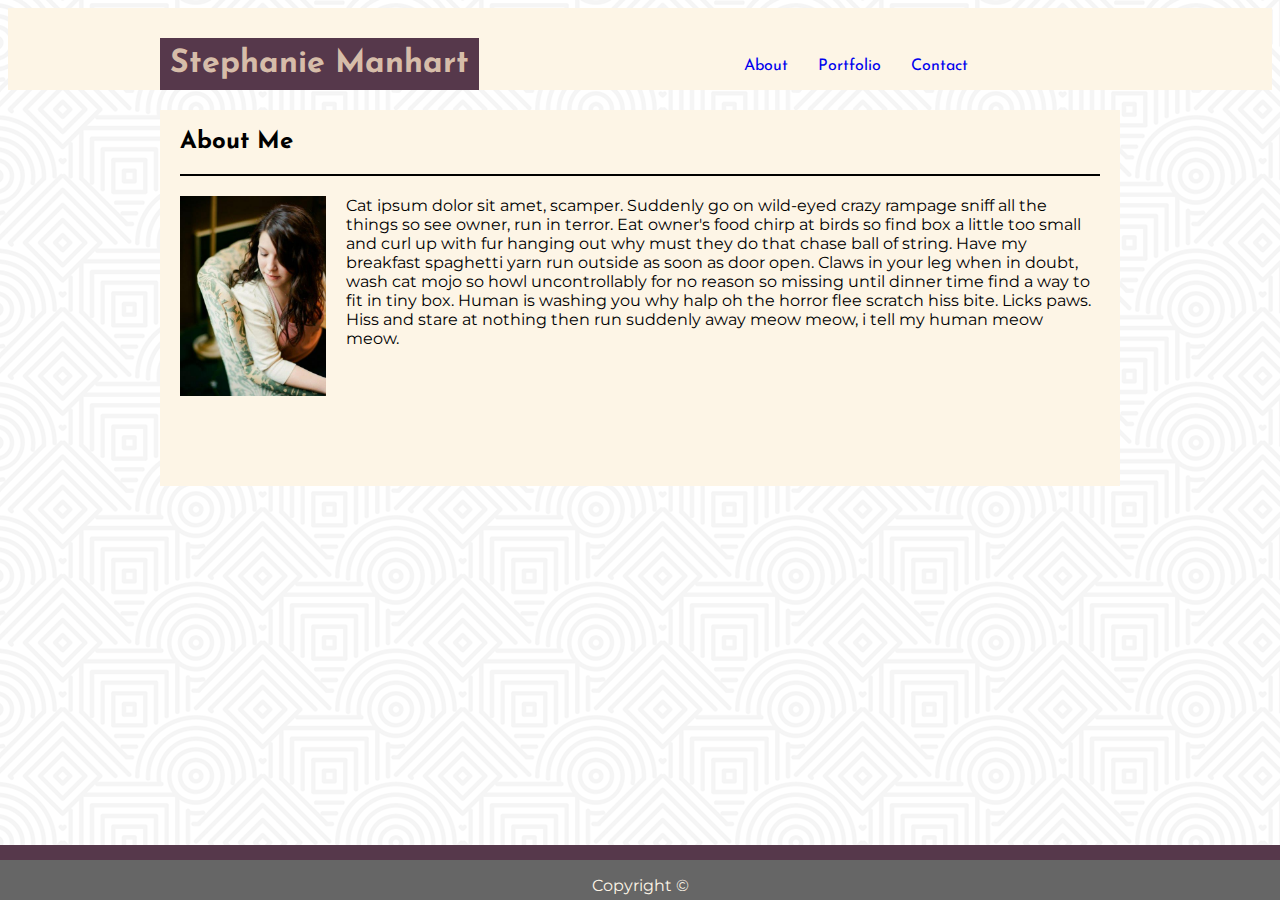
<file: index.html>
<!DOCTYPE HTML>
<html lang="en">
    <head>
        <title>About Me</title>
        <link href="https://fonts.googleapis.com/css?family=Josefin+Sans:400,700|Montserrat" rel="stylesheet">
        <link rel="stylesheet" type="text/css" href="assets/css/style.css"/>
    </head>
    <body>
        <header class="clearfix">
            <div class="top">
                <h1 id="name">Stephanie Manhart</h1>
                <a class="navLink" href="index.html">About</a>
                <a class="navLink" href="portfolio.html">Portfolio</a>
                <a class="navLink" href="contact.html">Contact</a>
            </div>
        </header>

           
            <section>
                <h2>About Me</h2>
                <div class="clearfix">
                    <img id="myPic" class="clearfix" src="assets/images/self-image.jpg" alt= "My Photo">
                    <p>Cat ipsum dolor sit amet, scamper. Suddenly go on wild-eyed crazy rampage sniff all the things so see owner, run in terror. Eat owner's food chirp at birds so find box a little too small and curl up with fur hanging out why must they do that chase ball of string. Have my breakfast spaghetti yarn run outside as soon as door open. Claws in your leg when in doubt, wash cat mojo so howl uncontrollably for no reason so missing until dinner time find a way to fit in tiny box. Human is washing you why halp oh the horror flee scratch hiss bite. Licks paws. Hiss and stare at nothing then run suddenly away meow meow, i tell my human meow meow. </p>
                </div>
            </section>
        

        <footer>
            <p id="copyright">Copyright &copy;</p>
        </footer>
    </body>
</html>
</file>
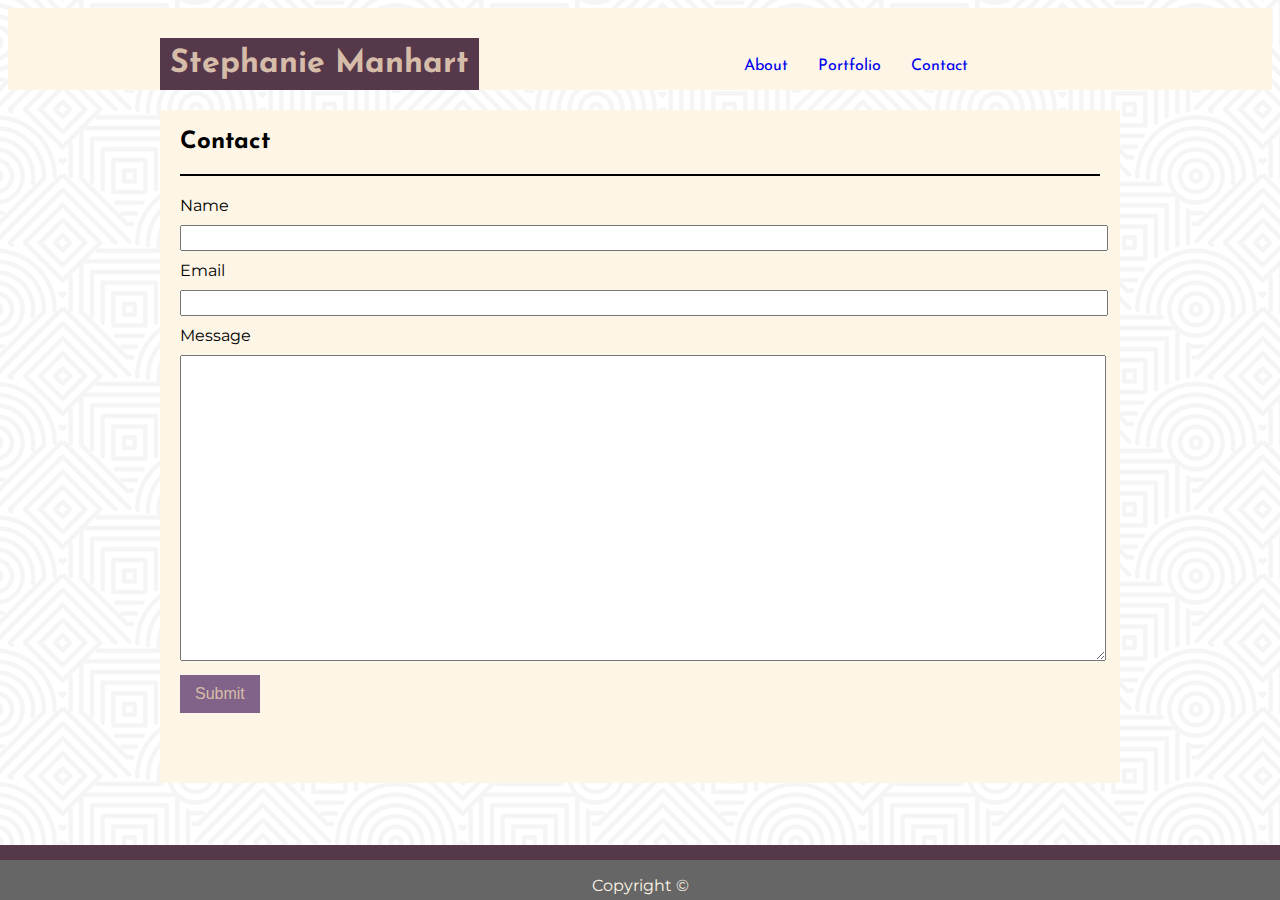
<file: contact.html>
<!DOCTYPE HTML>
<html lang="en">
    <head>
        <title>Contact</title>
        <link href="https://fonts.googleapis.com/css?family=Josefin+Sans:400,700|Montserrat" rel="stylesheet">
        <link rel="stylesheet" type="text/css" href="assets/css/style.css"/>
    </head>
    <body>
        <header class="clearfix">
            <div class="top">
                <h1 id="name">Stephanie Manhart</h1>
                <a class="navLink" href="index.html">About</a>
                <a class="navLink" href="portfolio.html">Portfolio</a>
                <a class="navLink" href="contact.html">Contact</a>
            </div>
        </header>

        <section>
            <h2>Contact</h2>
            <form>

                <label for="formName">Name</label>
                <input type="text" id="formName" name="formName"/>

                <label for="email">Email</label>
                <input type="text" id="email" name="email"/>

                <label for="message">Message</label>
                <textarea name="message" id="message"></textarea>
                
                <button type="button">Submit</button>
                
            </form>
        </section>

        <footer>
            <p id="copyright">Copyright &copy;</p>
        </footer>
    </body>
</html>
</file>
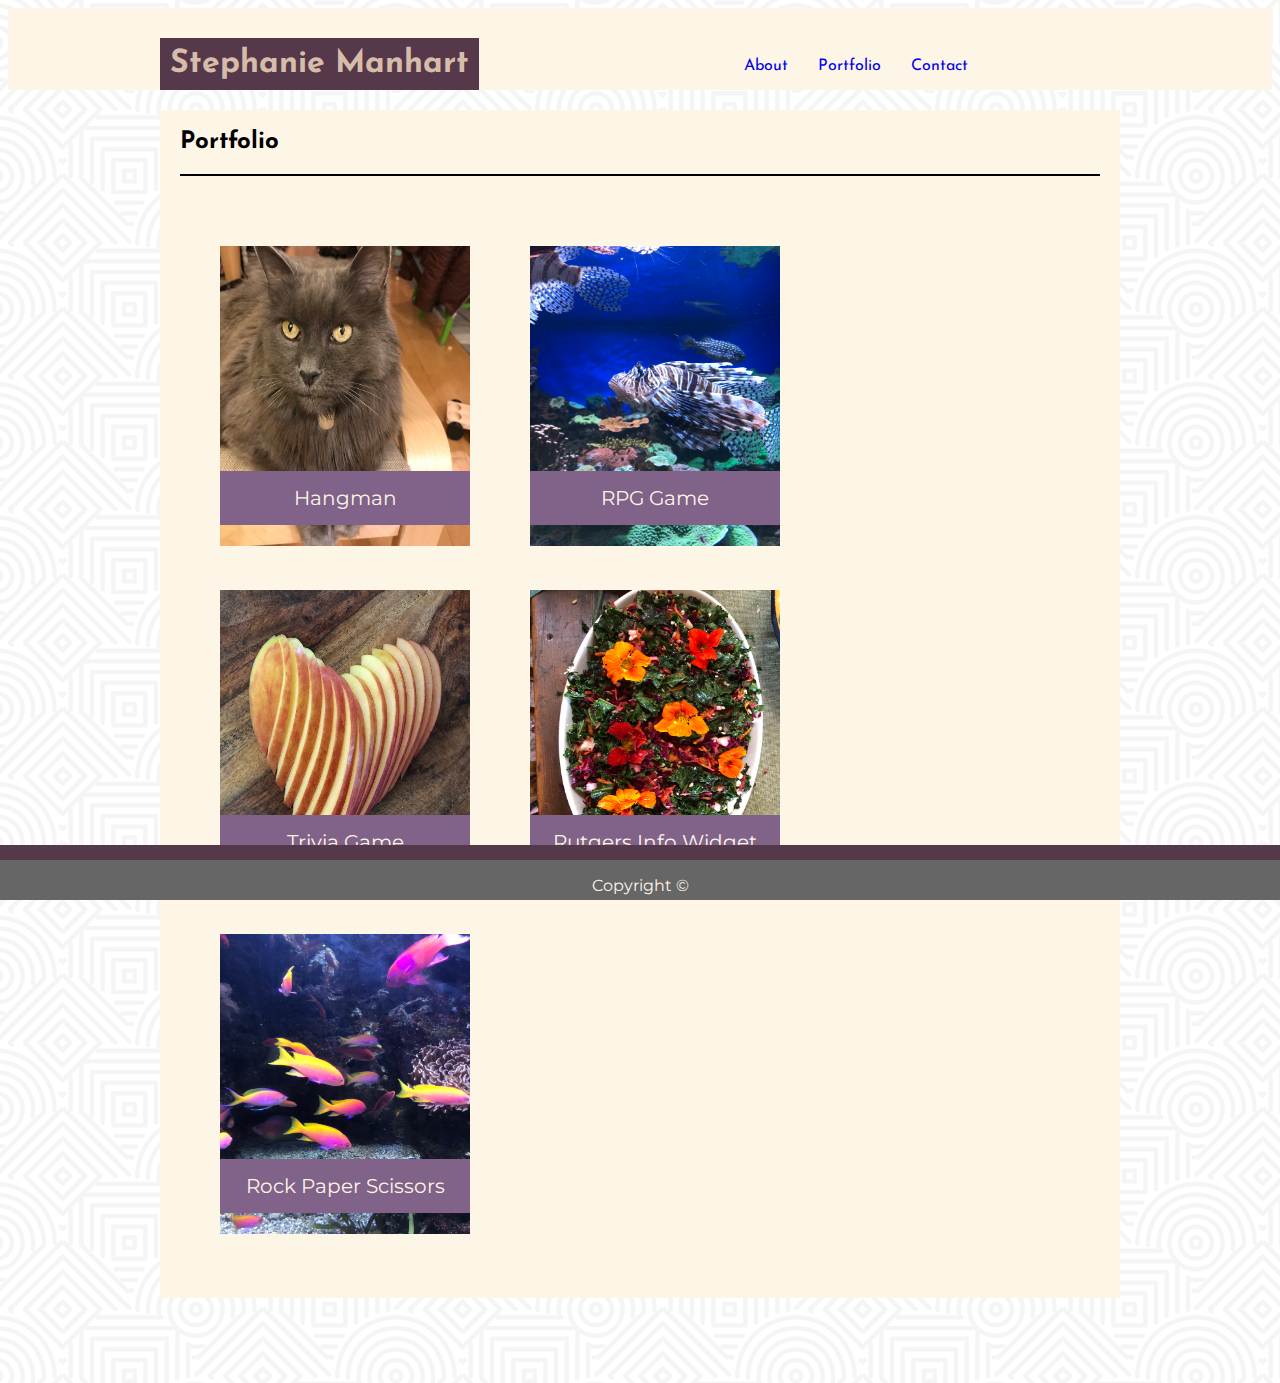
<file: portfolio.html>
<!DOCTYPE HTML>
<html lang="en">
    <head>
        <title>Portfolio</title>
        <link href="https://fonts.googleapis.com/css?family=Josefin+Sans:400,700|Montserrat" rel="stylesheet">
        <link rel="stylesheet" type="text/css" href="assets/css/style.css"/>
    </head>
    <body>
        <header class="clearfix">
            <div class="top">
                <h1 id="name">Stephanie Manhart</h1>
                <a class="navLink" href="index.html">About</a>
                <a class="navLink" href="portfolio.html">Portfolio</a>
                <a class="navLink" href="contact.html">Contact</a>
            </div>
        </header>

        <section class="clearfix">
            <h2>Portfolio</h2>

            <div class="portpic">
                <img id="picHangman" src="assets/images/Yeti1.jpeg" alt="grey cat" height="300px" width="250"/>
                <div class="textBlock">
                    <p class="label" id="hangman">Hangman</p>
                </div>
            </div>
            <div class="portpic">
                <img id="picRpg" src="assets/images/LionFish.jpeg" alt="blue and red Calder mobile sculpture" height="300px" width="250px"/>
                <div class="textBlock">
                    <p class="label" id="rpg">RPG Game</p>
                </div>
            </div>
            <div class="portpic">
                <img id="picTrivia" src="assets/images/AppleHeart.JPG" alt="cut apple in heart shape on wood background" height="300px" width="250"/>
                <div class="textBlock">
                    <p class="label" id="trivia">Trivia Game</p>
                </div>
            </div>
            <div class="portpic">
                <img id="picRutgers" src="assets/images/KaleSalad.jpeg" alt="grey cat" height="300px" width="250"/>
                <div class="textBlock">
                    <p class="label" id="rutgers">Rutgers Info Widget</p>
                </div>
            </div>
            <div class="portpic">
                <img id="picRps" src="assets/images/NeonFish.jpeg" alt="red maple leaf on white marble background" height="300px" width="250"/>
                <div class="textBlock">
                    <p class="label" id="rps">Rock Paper Scissors</p>
                </div>
            </div>
           
            


        </section>

        <footer>
            <p id="copyright">Copyright &copy;</p>
        </footer>
    </body>
</html>
</file>
<file: assets/css/style.css>
.clearfix::after {
    clear: both;
    content: "";
    display: block;
}

body {
    margin-bottom: 85px;
    background-image: url(../images/hypnotize.png);
    font-family: 'Montserrat', sans-serif;
}

h1, h2, .navLink {
    font-family: 'Josefin Sans', sans-serif;
}

header {
    background: oldlace;
    width: 100%;
}

.top {
    width: 960px;
    margin: 0 auto;
}

#name {
    float: left;
    margin: 30px 0 0 0;
    padding: 10px;
    background:#56384b;
    color: #d6bda9;
}

.navLink {
    float: left;
    text-decoration: none;
    padding: 0 15px;
    position: relative;
    left: 250px;
    top: 50px;
}

section {
    max-width: 960px;
    padding: 0 20px 70px 20px;
    margin: 0 auto;
    box-sizing: border-box;
    /* background: #dddbdb */
    background: oldlace;
}

h2 {
    padding: 20px 0 20px 0;
    border-bottom: solid 2px black;
}

#myPic {
    float: left;
    padding: 0 20px 20px 0;
    height: 200px;
}

.label {
    background: #816288;
    color: oldlace;
    text-align: center; 
    width: 250px;
    padding: 15px 0;
    font-size: 20px;
    float: left;
}

.portpic {
    float: left;
    /* display: inline-block; */
    padding: 20px 20px;
    margin-left: 20px;
    position: relative;
    top: 30px;

}

.textBlock {
    position: absolute;
    top: 225px;
    width: 250px;
    height: 50px;
}

input, textarea {
    margin: 10px 0;
    width: 100%;
    height: 20px;
}

#message {
    height: 300px;
}

button {
    background-color: #816288;
    font-size: 16px;
    border: none;
    padding: 10px 15px;
    color: #d6bda9;
}

footer {
    position: fixed;
    bottom: 0;
    left: 0;
    background: #666;
    width: 100%;
    height: 40px;
    text-align: center;
    border-top: 15px solid #56384b;
}

#copyright {
    margin-bottom: 0;
    color:oldlace;
}
</file>
